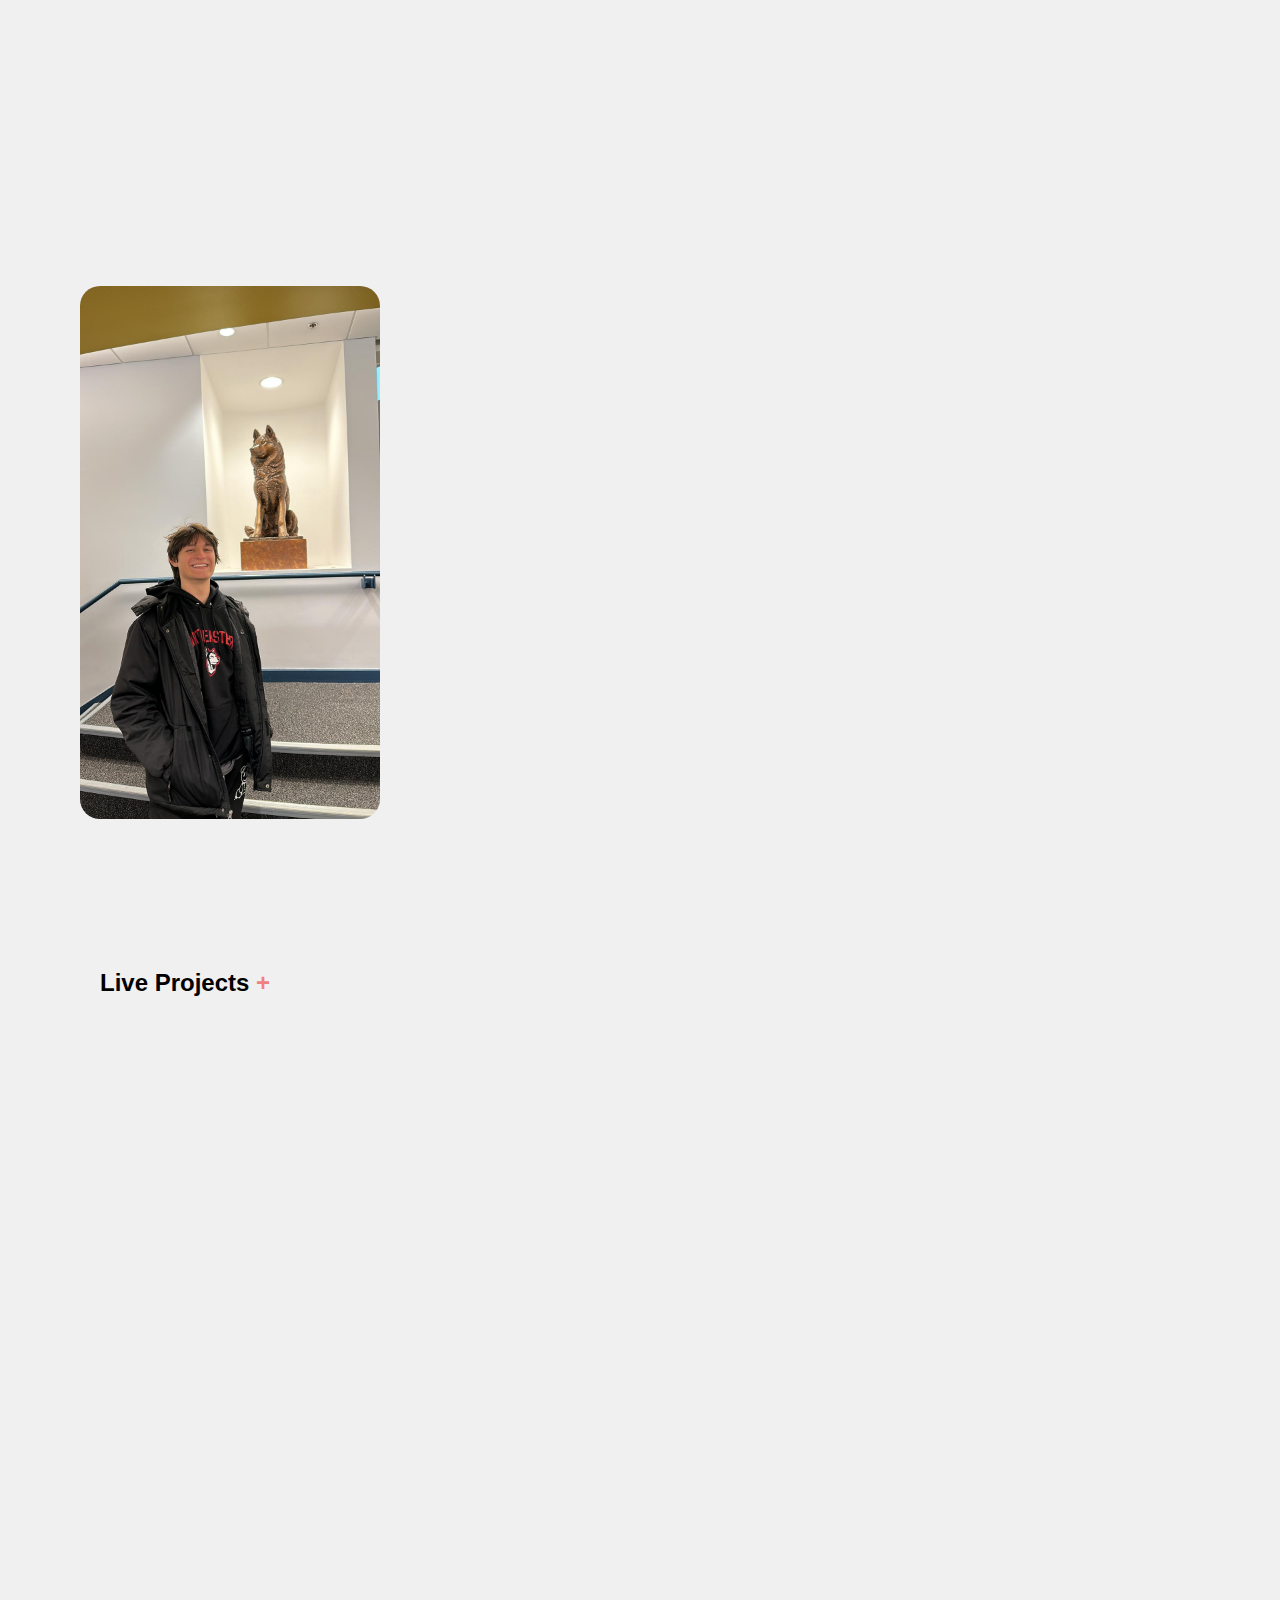
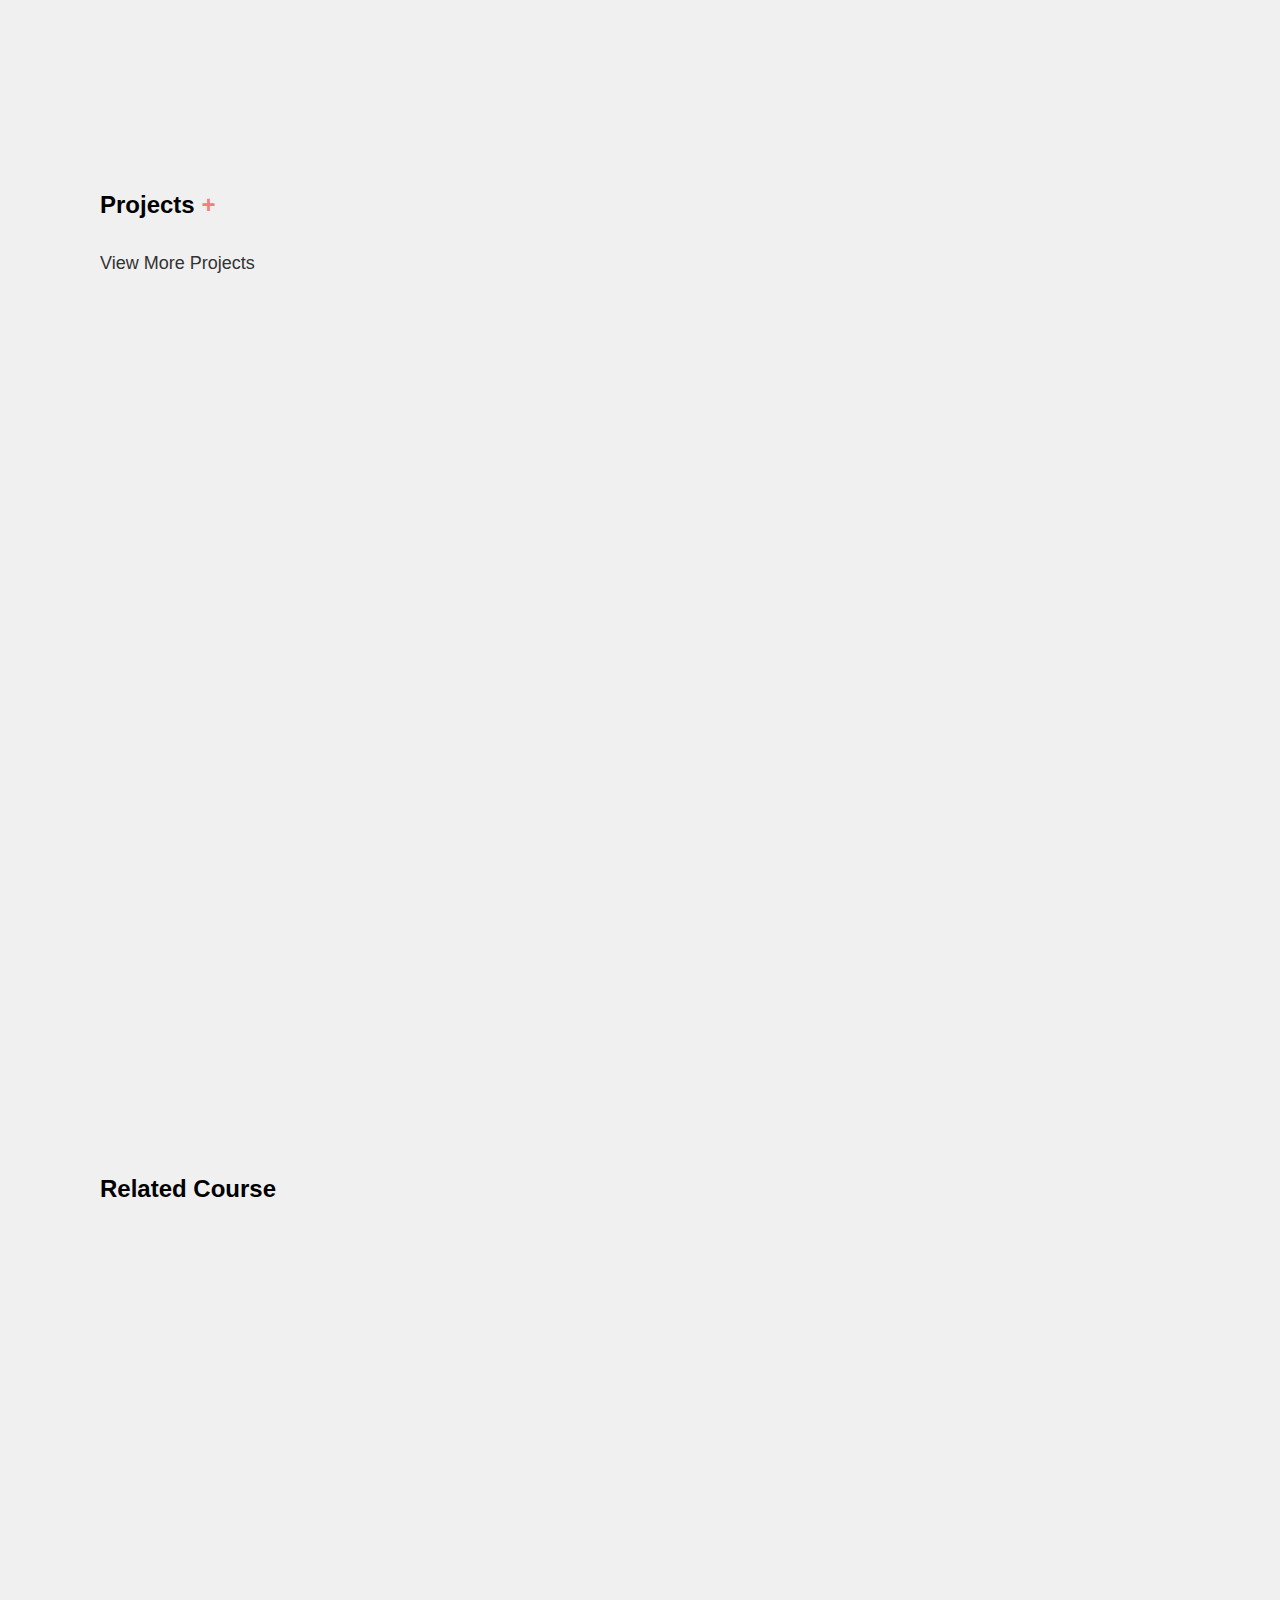
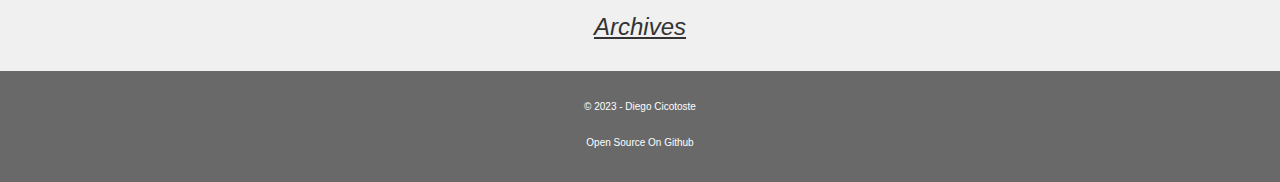
<file: index.html>
<!DOCTYPE html>
  <html lang="en">
  <head>
    <meta charset="UTF-8">
    <meta name="description" content="Diego Cicotoste - Software Engineer">
    <meta name="viewport" content="width=device-width, initial-scale=1.0">
    <title>Diego Cicotoste</title>

    <link rel="stylesheet" href="./css/main.css">
    <link rel="icon" type="image/png" href="./img/smallLogo.png">
  </head>
  <body>

  <!-- TITLES -->
  <header>
    <div class="title">
      <h2 class="typewriter">Diego Cicotoste</h2>
    </div>
  </header>

  <div class="subTitle">
    <h2 class="typewriter">Software Developer Engineer</h2>
  </div>

  <!-- MEDIA -->
  <div class="animate-up">
    <div class="photoTitle">
      <div class="image-container">
        <a href="https://github.com/DiegoCico" target="_blank"> <img src="./img/github.png" height="40" width="40"/> </a>
        <div class="hover-line"></div>
      </div>

      <div class="image-container">
        <a href="https://www.instagram.com/diego_cicotoste/" target="_blank"> <img src="./img/insta.png" height="40" width="40"/> </a>
        <div class="hover-line"></div>
      </div>

      <div class="image-container">
        <a href="https://www.linkedin.com/in/diego-cicotoste/" target="_blank"> <img src="./img/linked.png" height="40" width="40"/> </a>
        <div class="hover-line"></div>
      </div>
    </div>
  </div>

  <!-- INTRODUCTION -->
  <div style="display: flex; align-items: center">
    <img id="myImage" class="aboutMePhoto" src="./img/me.JPG" style="margin: 80px; border-radius: 20px; max-width: 100%; width: 300px; height: auto; object-fit: cover;"/>
    <div class="animate-up">
      <h3 class="aboutMe">About Me</h3>
      <p class="aboutMe">Hi, I am a current student at Northeastern University class of 2027, studying Computer Science.</p>
      <p class="aboutMe">I started coding when I was in 8th grade, creating games on Unity using the language C#.</p>
      <p class="aboutMe">When I started High School, I participated in mobile development competitions at <strong><a href="https://www.fbla.org/" style="color: black" target="_blank">FBLA</a></strong>, qualified for <strong>regionals</strong>, and was awarded <strong>1st</strong> in states.</p>
      <p class="aboutMe"> Currently, working on developing my own pipeline for big projects in java and creating an algorithm for my job!</p>
      <p class="aboutMe">What I plan to do in my summer: returning to <a href="https://www.linkedin.com/feed/update/urn:li:activity:7245482504801988609/" target="_blank" style="font-weight: bold; text-decoration: underline; color: black">Amazon!</a></p>
      <p class="aboutMe">Last project I worked on, <span id="lastCommitDate">Loading...</span></p>
      <p class="aboutMe">
        <button onclick="window.open('https://calendly.com/cicotosted/coffee-chat', '_blank')" class="schedule-button">
          Schedule a Meeting
        </button>
      </p>

    </div>
  </div>

  <!-- EXPERIENCE SECTION -->
  <!-- <div class="experience-section">
    <h3 class="section-title">Experience</h3>
    <div class="experience-slider">
      <div class="experience-page">
        <div class="experience-item" data-role="Software Developer Engineer Intern" data-duration="May 2025 - Aug 2025" data-description="Summer Intership 2025">
          <h4>Amazon</h4>
          <p>Software Developer Engineer Intern</p>
      </div>
      <div class="experience-page">
        <div class="experience-item" data-role="Data Engineer" data-duration="Sept 2024 - Present" data-description="Manage our website data, create algorithms to make sure the data travels more smoothly -- https://supplytrace.org">
          <h4>Supply Trace</h4>
          <p>Data Engineer</p>
        </div>
      <div class="experience-item" data-role="Software Developer Engineer Intern" data-duration="May 2024 - Aug 2024" data-description="
  I extracted and processed data from over 2 million users monthly using the Productiv API, which significantly enhanced data insights for business strategies. Additionally, I designed and deployed a custom data pipeline using TypeScript, which reduced data processing time by 40%. I also implemented data visualization on Amazon QuickSight, improving user interface satisfaction by 15% and contributing to a cost reduction of 15 million dollars.">
          <h4>Amazon</h4>
          <p>Software Developer Engineer Intern</p>
        </div>
        <div class="experience-item" data-role="Founder" data-duration="Jun 2021 - Sep 2023" data-description="
  Founded and scaled an online coding tutoring platform, delivering 1,000+ hours of personalized
  sessions to children aged 8-16.">
          <h4>Kid Teaches Kids</h4>
          <p>Founder</p>
        </div>
      </div>
      <div class="experience-page">
        <div class="experience-item" data-role="Manager" data-duration="Jun 2021 - Aug 2023" data-description="
  I led a team of 15 instructors, consistently delivering over $30,000 in revenue each month, with a peak of more than $70,000 during summer camps.">
          <h4>Code Ninjas</h4>
          <p>Manager</p>
        </div>
        <div class="experience-item" data-role="Founder" data-duration="Jun 2021 - May 2023" data-description="
  Club chapter focuses on collecting toys and school/hygiene items in support of unprivileged children, with a goal of 1500 items per year.">
          <h4>The Hope Box</h4>
          <p>Founder</p>
        </div>
        <div class="experience-item" data-role="Assistant" data-duration="Jun 2021 - May 2023" data-description="
  During this unpaid internship, I contributed to the development of application projects utilizing the Android platform, leveraging technologies such as Java, XML, HTML, and CSS to build and optimize user interfaces and functionality.">
          <h4>Pinbank Brazil</h4>
          <p>Assistant</p>
        </div>
      </div>
    </div>
    <div class="pagination-balls">
      <div class="ball active" data-index="0"></div>
      <div class="ball" data-index="1"></div>
  </div>
</div>
    <div class="pagination-lines"></div>
  </div> -->

  <!-- Pop-up modal for job details -->
  <div id="experience-modal" class="modal">
    <div class="modal-content">
      <span class="close-btn">&times;</span>
      <h4 id="company-name"></h4>
      <p><strong>Role:</strong> <span id="job-role"></span></p>
      <p><strong>Duration:</strong> <span id="job-duration"></span></p>
      <p id="job-description"></p>
    </div>
  </div>

  <!-- LIVE PROJECTS -->
  <h3 class="projectsTitle"> Live Projects </h3>
  <div class="rowBox">
    <div class="box animate-up" style="position: relative; flex-basis: 100%; display: flex; align-items: center;">
      <img src="./img/dya_photo.png" height="90%" width="300" style="margin-right: 20px;"/>
      <div>
        <p class="boxTitle"> DYA - Develop Your Abilities </p>
        <p class="boxSubTitle">
          led the development of DYA, a dynamic website designed to teach kids the fundamentals of coding. Unfortunately, the server is currently offline due to budget constraints, but the project remains a valuable educational resource.
        </p>
        <p class="boxSubTitle">
          <strong>Contributors:</strong>
          <a href="https://www.linkedin.com/in/yurii-hriaziev-7aa875240/" style="color: black; font-weight: bold; text-decoration: none;" target="_blank">
            Yurii Hriaziev</a> - <span style="font-weight: normal;">Developer</span>,
          <a href="https://www.linkedin.com/in/andressa-cicotoste-195230282/" style="color: black; font-weight: bold; text-decoration: none;" target="_blank">
            Andressa Cicotoste</a> - <span style="font-weight: normal;">Designer</span>
        </p>
      </div>
      <div style="position: absolute; top: 10px; right: 10px; background-color: red; color: white; padding: 5px 10px; border-radius: 5px;">
        BETA
      </div>
      <div class="center-container" style="position: absolute; bottom: 10px; left: 50%; transform: translateX(-50%); display: flex;">
        <div class="image-container" style="margin-right: 10px;">
          <a href="https://github.com/DiegoCico/DYA" target="_blank"> <img src="./img/github.png" height="40" width="40"/> </a>
          <div class="hover-line"></div>
        </div>
        <div class="image-container">
          <a href="http://diegocico.github.io/DYA/" target="_blank"> <img src="./img/web.png" height="40" width="40"/> </a>
          <div class="hover-line"></div>
        </div>
      </div>
    </div>
  </div>

  <div class="box animate-up" style="position: relative; flex-basis: 100%; display: flex; align-items: center; height: 200px">
    <img src="../img/toolGuide.png" height="5%" width="50px" style="margin-right: 20px;"/>
    <div>
      <p class="boxTitle"> tools.guide </p>
      <p class="boxSubTitle"> A comprehensive guide to various tools and technologies in the software development world. This project aims to help developers find the right tools for their needs and understand their usage and benefits. </p>
    </div>
    <div class="center-container" style="position: absolute; bottom: 10px; left: 50%; transform: translateX(-50%); display: flex;">
      <div class="image-container" style="margin-right: 10px;">
        <a href="https://github.com/DiegoCico/tools.guide" target="_blank"> <img src="./img/github.png" height="40" width="40"/> </a>
        <div class="hover-line"></div>
      </div>
      <div class="image-container">
        <a href="http://diegocico.github.io/tools.guide/" target="_blank"> <img src="./img/web.png" height="40" width="40"/> </a>
        <div class="hover-line"></div>
      </div>
    </div>
  </div>
  </div>

  <!-- PROJECTS -->
  <h3 class="projectsTitle"> Projects </h3>
  <div class="view-more-container">
    <a href="projects.html" class="view-more-link">View More Projects</a>
  </div>
  <div class="rowBox">
    <div class="box animate-up">
      <img src="./img/toolKit.png" height="30" width="30"/>
      <p class="boxTitle"> diego.tools </p>
      <p class="boxSubTitle"> Introducing an innovative and user-friendly tool designed specifically for beginners in coding. This efficient solution simplifies complex coding concepts, making it an ideal starting point for those embarking on their programming journey.</p>
      <div class="center-container">
        <div class="image-container">
          <a href="https://github.com/DiegoCico/diego.tools" target="_blank"> <img src="./img/github.png" height="40" width="40"/> </a>
          <div class="hover-line"></div>
        </div>
        <div class="image-container">
          <a href="https://diegocico.github.io/tools.guide/" target="_blank"> <img src="./img/web.png" height="40" width="40"/> </a>
          <div class="hover-line"></div>
        </div>
      </div>
    </div>

    <div class="box animate-up">
      <img src="./img/toolKit.png" height="30" width="30"/>
      <p class="boxTitle"> Predator/Prey Simulation </p>
      <p class="boxSubTitle"> A Java predator-prey simulation program visualizes interactions between predators and prey, including an analytical chart tracking population trends for ecological analysis.</p>
      <div class="center-container">
        <div class="image-container">
          <a href="https://github.com/DiegoCico/PredatorPreySim" target="_blank"> <img src="./img/github.png" height="40" width="40"/> </a>
          <div class="hover-line"></div>
        </div>
      </div>
    </div>

    <div class="box animate-up">
      <img src="./img/toolKit.png" height="30" width="30"/>
      <p class="boxTitle"> Algo Visualizer </p>
      <p class="boxSubTitle"> The Sorting Visualization Tool is a Python application that graphically demonstrates how various sorting algorithms work. It helps users understand the mechanics behind each algorithm through dynamic visualizations and interactive controls.</p>
      <div class="center-container">
        <div class="image-container">
          <a href="https://github.com/DiegoCico/AlgoVisualizer" target="_blank"> <img src="./img/github.png" height="40" width="40"/> </a>
          <div class="hover-line"></div>
        </div>
      </div>
    </div>

    <div class="box animate-up">
      <img src="./img/toolKit.png" height="30" width="30"/>
      <p class="boxTitle"> Survival Sprint Harvest </p>
      <p class="boxSubTitle"> an AI-driven simulation where agents must find and collect food to survive. Manage their movements and energy to ensure they thrive, returning to base strategically to avoid running out of energy.</p>
      <div class="center-container">
        <div class="image-container">
          <a href="https://github.com/DiegoCico/SurvivalSprintHarvest" target="_blank"> <img src="./img/github.png" height="40" width="40"/> </a>
          <div class="hover-line"></div>
        </div>
      </div>
    </div>
  </div>

  <!-- RELATED COURSE -->
  <h3 style="margin-left: 100px; margin-top: 70px; font-size: x-large"> Related Course </h3>
  <div class="rowBox">
    <div class="box animate-up">
      <img src="./img/school.jpg" height="20" width="20"/>
      <p class="boxTitle"> CS Final Projects </p>
      <p class="boxSubTitle">The GitHub repository provides a thorough compilation of all the computer science courses I have completed, featuring detailed descriptions and documentation of the final projects undertaken in each course.</p>
      <div class="center-container">
        <div class="image-container" >
          <a href="https://github.com/DiegoCico/CS_Final_Projects" target="_blank"> <img src="./img/github.png" height="40" width="40"/> </a>
          <div class="hover-line"></div>
        </div>
      </div>
    </div>
  </div>

  <!-- ARCHIVE -->
  <center>
    <a class="archive" href="https://github.com/DiegoCico?tab=repositories" target="_blank"> Archives </a>
  </center>

  <!-- FOOTER -->
  <footer>
    <p style="font-size: 10px"> © 2023 - Diego Cicotoste</p>
    <div class="text-container">
      <a href="https://github.com/DiegoCico/DiegoCico.github.io" style="font-size: 10px; color: white; text-decoration: none" target="_blank"> Open Source On Github </a>
      <div class="hover-line-text"></div>
    </div>
  </footer>

  <!-- Embedded Scripts -->
  <script>
    window.addEventListener('scroll', function() {
      var header = document.querySelector("header");
      var title = document.querySelector(".title h2");

      header.classList.toggle('scrolled', window.scrollY > 50);
      title.classList.toggle('scrolled', window.scrollY > 50);
    });
  </script>

  <script>
    // Fade-in Effect for 'About Me' Image
    document.addEventListener('DOMContentLoaded', function() {
      setTimeout(function() {
        document.getElementById('myImage').classList.add('fade-in');
      }, 350);
    });
  </script>



  <!-- Include the External JavaScript Files -->
  <script src="js/githubCommit.js"></script>
  <script src="js/experience.js"></script>
  </body>
  </html>
</file>
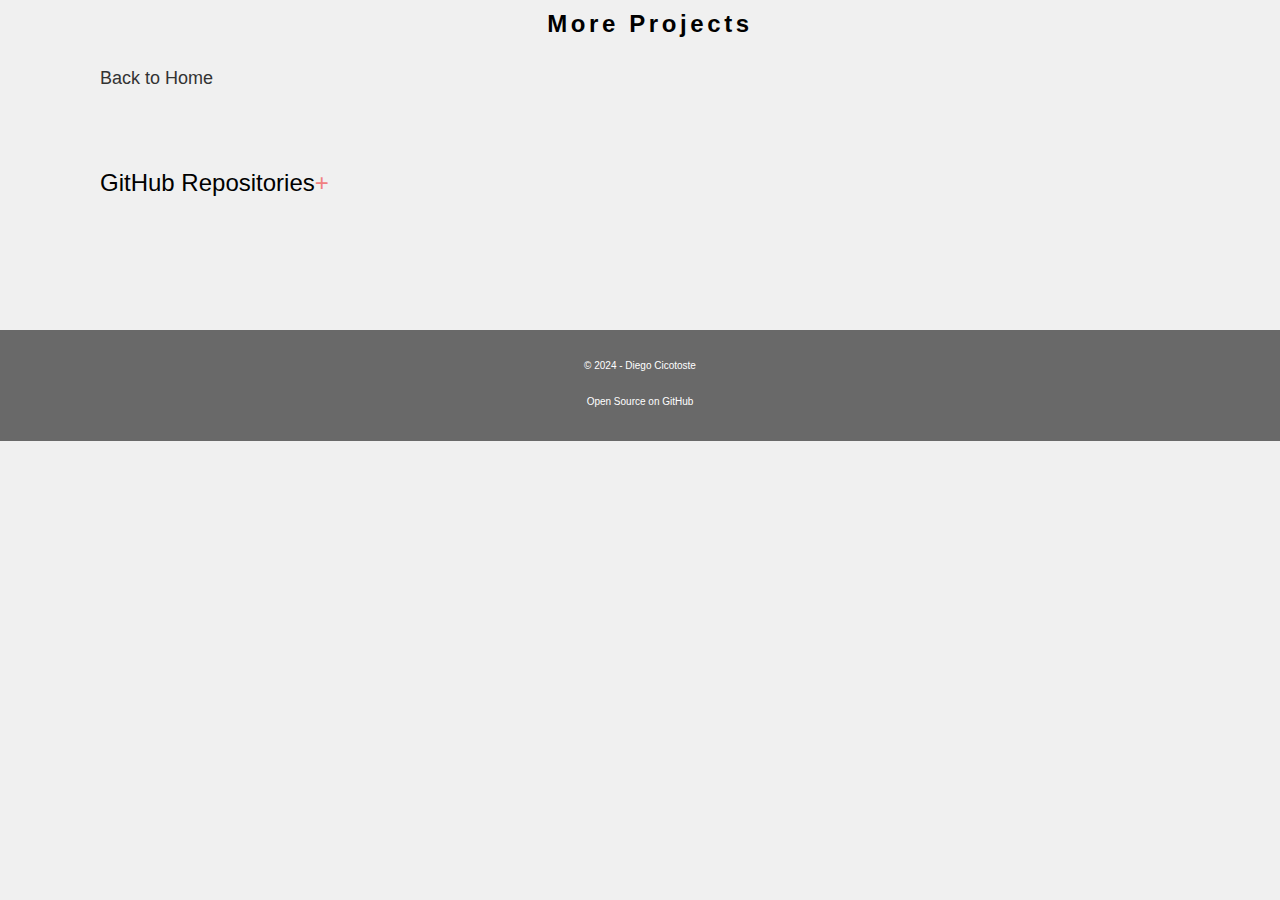
<file: projects.html>
<!DOCTYPE html>
<html lang="en">
<head>
  <meta charset="UTF-8">
  <meta name="viewport" content="width=device-width, initial-scale=1.0">
  <title>More Projects - Diego Cicotoste</title>
  <link rel="stylesheet" href="../css/main.css">
</head>
<body>

<header>
  <h2 class="typewriter">More Projects</h2>
</header>

<div class="header-container">
  <div class="view-more-container" style="margin-top: 4.5%">
    <a href="index.html" class="view-more-link">Back to Home</a>
  </div>
  <div class="projectsTitle">GitHub Repositories</div>
</div>

<!-- Project Count -->
<div class="project-count" id="projectCount">Total Projects: Loading...</div>

<div class="projects-list rowBox" id="projectsList"></div>

<!-- Footer -->
<footer>
  <p style="font-size: 10px">© 2024 - Diego Cicotoste</p>
  <div class="text-container">
    <a href="https://github.com/DiegoCico/DiegoCico.github.io" style="font-size: 10px; color: white; text-decoration: none" target="_blank">Open Source on GitHub</a>
    <div class="hover-line-text"></div>
  </div>
</footer>

<script>
  let currentPage = 1;
  const perPage = 10;
  let repos = [];
  let totalRepos = 0;
  let fetching = false;

  // Fetch GitHub Repositories with Pagination
  async function fetchGithubRepos(page = 1) {
    const response = await fetch(`https://api.github.com/users/DiegoCico/repos?per_page=100&page=${page}`);
    const data = await response.json();

    if (data.length > 0) {
      repos = repos.concat(data); // Combine current repos with new ones
      totalRepos = repos.length;

      // Sort repositories by creation date (most recent first)
      repos.sort((a, b) => new Date(b.created_at) - new Date(a.created_at));

      // Display the total project count
      document.getElementById('projectCount').innerText = `Total Projects: ${totalRepos}`;

      // Load first batch of projects if this is the first fetch
      if (page === 1) {
        loadProjects();
      }

      // Fetch the next page if the current page is full (100 repos per page)
      if (data.length === 100) {
        fetchGithubRepos(page + 1);
      }
    }
  }

  // Load Projects in Batches
  function loadProjects() {
    if (fetching) return;
    fetching = true;

    const start = (currentPage - 1) * perPage;
    const end = currentPage * perPage;
    const currentRepos = repos.slice(start, end);

    const projectList = document.getElementById('projectsList');

    currentRepos.forEach(repo => {
      const projectItem = document.createElement('div');
      projectItem.classList.add('box', 'animate-up');

      // Check if the repository has an associated website (homepage field)
      const websiteLink = repo.homepage ? `
        <div class="image-container" style="margin-left: 10px;">
          <a href="${repo.homepage}" target="_blank">
            <img src="../img/web.png" height="40" width="40"/>
          </a>
          <div class="hover-line"></div>
        </div>
      ` : '';

      projectItem.innerHTML = `
        <h3 class="boxTitle">${repo.name}</h3>
        <p class="boxSubTitle">${repo.description ? repo.description : 'No description available.'}</p>
        <div class="center-container">
          <div class="image-container">
            <a href="${repo.html_url}" target="_blank">
              <img src="../img/github.png" height="40" width="40"/>
            </a>
            <div class="hover-line"></div>
          </div>
          ${websiteLink} <!-- Conditionally display the website link -->
        </div>
      `;
      projectList.appendChild(projectItem);
    });

    currentPage++;
    fetching = false;
  }

  // Infinite Scroll Logic
  window.addEventListener('scroll', () => {
    if (window.innerHeight + window.scrollY >= document.body.offsetHeight - 500) {
      if ((currentPage - 1) * perPage < repos.length) {
        loadProjects();
      }
    }
  });

  fetchGithubRepos();
</script>

</body>
</html>
</file>
<file: css/main.css>
/* Global body styles */
body {
  margin: 0;
  padding: 0;
  font-family: 'Arial', sans-serif;
  background-color: #f0f0f0;
}

/* Header styles */
header {
  position: fixed;
  top: 0;
  width: 100%;
  text-align: center;
  background: #f0f0f0;
  padding: 10px;
  z-index: 1000;
}

header.scrolled {
  background: #f0f0f0;
}

/* Title within the header */
.title h2 {
  font-size: xxx-large;
  transition: font-size 0.5s ease, padding 0.5s ease;
  padding: 5px;
  background: #f0f0f0;
  margin-bottom: 0;
  text-align: center;
}

.title h2.scrolled {
  font-size: large;
  padding: 5px;
  background: #f0f0f0;
}

.title {
  background: #f0f0f0;
  font-family: monospace;
  font-style: oblique;
  text-align: center;
  opacity: 0;
  animation: fadeIn 5s forwards;
}

/* Subtitle styles */
.subTitle {
  color: #888888;
  font-family: monospace;
  text-align: center;
  margin-top: 100px;
  opacity: 0;
  animation: fadeIn 5s forwards;
}

/* Styles for photo titles */
.photoTitle {
  display: flex;
  justify-content: center;
  text-align: center;
  margin-top: 20px;
}

/* Container for images */
.image-container {
  position: relative;
  display: inline-block;
  margin: 10px;
}

.image-container a {
  display: block;
  text-decoration: none;
}

/* Image styles */
.image-container img {
  display: block;
  height: 40px;
  width: 40px;
}

/* Hover effect for images */
.hover-line {
  position: absolute;
  left: 50%;
  transform: translateX(-50%) scaleY(1);
  width: 80%;
  height: 2px;
  background-color: black;
  bottom: -15px;
  opacity: 0;
  transition: opacity 0.3s ease-in-out, transform 0.3s ease-in-out;
}

.image-container:hover .hover-line {
  opacity: 1;
  transform: translateX(-50%) scaleY(1.5);
}

/* Styles for 'About Me' section */
.aboutMe {
  font-family: monospace;
  margin-left: 28px;
  font-size: 15px;
}

.schedule-button {
  background-color: #0073e6;
  color: white;
  border: none;
  padding: 10px 20px;
  font-size: 16px;
  border-radius: 5px;
  cursor: pointer;
  transition: background-color 0.3s ease;
}

.schedule-button:hover {
  background-color: #005bb5;
}

@keyframes fadeIn {
  from {
    opacity: 0;
  }
  to {
    opacity: 1;
  }
}

/* Typewriter effect for text */
.typewriter {
  display: inline-block;
  overflow: hidden;
  white-space: nowrap;
  margin: 0 auto;
  letter-spacing: 0.15em;
  animation: typing 5.5s steps(30, end), blink-caret 0.75s step-end infinite;
}

@keyframes typing {
  from {
    width: 0;
  }
  to {
    width: 100%;
  }
}

@keyframes blink-caret {
  from, to {
    border-color: transparent;
  }
  50% {
    border-color: #3498db;
  }
}

/* Container for animations */
.animation-container {
  position: relative;
}

.animate-up {
  opacity: 0;
  transform: translateY(50px);
  animation: slide-up 1.75s ease-out forwards;
}

@keyframes slide-up {
  to {
    opacity: 1;
    transform: translateY(0);
  }
}

/* 'About Me' photo */
.aboutMePhoto {
  opacity: 0;
  transition: opacity 1s ease-in-out;
}

.fade-in {
  opacity: 1;
}

.rowBox {
  display: flex;
  justify-content: center;
  flex-wrap: wrap;
}

.box {
  flex: 0 1 90%;
  border: 1px solid #ccc;
  padding: 20px;
  height: 350px;
  margin: 3vw;
  border-radius: 15px;
  box-shadow: 0 4px 8px rgba(0,0,0,0.1);
  background-color: #f9f9f9;
  opacity: 0;
  transform: translateY(50px);
  animation: slide-up 1.75s ease-out forwards;
}

@media (min-width: 600px) {
  .box {
    flex: 0 1 50%;
  }
}

@media (min-width: 1024px) {
  .box {
    flex: 0 1 30%;
  }
}

.boxTitle {
  font-size: 30px;
  text-align: center;
  font-family: Arial, sans-serif;
  font-weight: bold;
}

.boxSubTitle {
  margin: 5px;
  color: #666;
  text-align: center;
  font-family: Arial, sans-serif;
}

.center-container {
  display: flex;
  justify-content: center;
  align-items: center;
}

.archive {
  text-align: center;
  color: #333;
  font-family: 'Arial', sans-serif;
  font-size: 1.5em;
  font-style: italic;
  margin-top: 20px;
}

.archive:hover {
  color: #3498db;
}

/* Footer */
footer {
  background-color: dimgrey;
  color: white;
  padding: 20px;
  text-align: center;
}

.text-container {
  padding: 10px;
  display: inline-block;
}

.text-container a {
  font-size: 10px;
  text-decoration: none;
}

.text-container .hover-line-text {
  width: 0;
  height: 2px;
  background-color: white;
  transition: width 0.3s ease;
}

.text-container:hover .hover-line-text {
  width: 100%;
}

.projectsTitle {
  margin-left: 100px;
  margin-top: 70px;
  font-size: x-large;
  white-space: nowrap;
  overflow: hidden;
  width: fit-content;
}

.projectsTitle::after {
  content: '+';
  color: lightcoral;
}

/* EXPERIENCE SECTION */
.experience-section {
  position: relative;
  margin: 50px 0;
  text-align: left;
}

.section-title {
  font-size: 24px;
  margin-bottom: 20px;
  margin-left: 100px;
}

/* Experience Slider */
.experience-slider {
  display: flex;
  overflow-x: auto;
  gap: 20px;
  margin-left: 100px;
  padding-bottom: 10px;
  padding-right: 20px;
  cursor: grab;
  scroll-behavior: smooth;
  -webkit-overflow-scrolling: touch;
  scroll-snap-type: x mandatory;
}

.experience-slider::-webkit-scrollbar {
  height: 8px;
}

.experience-slider::-webkit-scrollbar-track {
  background: #f0f0f0;
  border-radius: 4px;
}

.experience-slider::-webkit-scrollbar-thumb {
  background-color: #3498db;
  border-radius: 4px;
}

.experience-slider::-webkit-scrollbar {
  display: none;
}

.experience-page {
  display: flex;
  flex: 0 0 100%;
  gap: 20px;
  scroll-snap-align: start;
}

.experience-item {
  flex: 1;
  min-width: 250px;
  background-color: #f9f9f9;
  padding: 20px;
  border-radius: 10px;
  cursor: pointer;
  transition: transform 0.3s ease, box-shadow 0.3s ease, border 0.3s ease;
}

.experience-item:hover {
  transform: scale(1.05);
  box-shadow: 0 8px 24px rgba(0, 0, 0, 0.2);
}

.pagination-lines {
  display: flex;
  justify-content: center;
  align-items: center;
  margin-top: 20px;
  gap: 10px;
}

.pagination-lines .line {
  width: 12px;
  height: 12px;
  background-color: #bbb;
  border-radius: 50%;
  position: relative;
  cursor: pointer;
  transition: background-color 0.5s ease, transform 0.5s ease, width 0.5s ease, height 0.5s ease;
}

.pagination-lines .line.active {
  background-color: #bbb;
  transform: scaleY(1.2);
  width: 40px;
  height: 4px;
  border-radius: 2px;
}

.pagination-lines .line:hover {
  background-color: #999;
}

/* Modal */
.modal {
  display: none;
  position: fixed;
  z-index: 1000;
  left: 0;
  top: 0;
  width: 100%;
  height: 100%;
  background-color: rgba(0, 0, 0, 0.5);
}

.modal-content {
  background-color: #fff;
  margin: 10% auto;
  padding: 20px;
  border-radius: 10px;
  width: 80%;
  max-width: 400px;
  box-shadow: 0 4px 12px rgba(0, 0, 0, 0.1);
}

.close-btn {
  float: right;
  font-size: 24px;
  cursor: pointer;
}

/* MEDIA QUERIES */

/* For mobile screens */
@media only screen and (max-width: 600px) {
  .title h2 {
    font-size: large;
  }

  .subTitle h2 {
    font-size: medium;
  }

  header {
    padding: 5px;
  }

  .aboutMePhoto {
    width: 100px;
    height: auto;
    margin: 20px;
  }

  .image-container img {
    width: 30px;
    height: 30px;
  }

  .box {
    flex: 0 1 100%;
    padding: 10px;
    height: auto;
    margin: 10px;
  }

  .boxTitle {
    font-size: 20px;
  }

  .boxSubTitle {
    font-size: 12px;
  }

  .experience-slider {
    display: block;
    overflow: visible;
    margin-left: 0;
  }

  .experience-page {
    display: block;
  }

  footer {
    padding: 10px;
    font-size: 8px;
  }
}

/* For tablets */
@media only screen and (min-width: 600px) and (max-width: 1024px) {
  .box {
    flex: 0 1 45%;
    margin: 20px;
  }
}

/* Ensure images scale properly */
img {
  max-width: 100%;
  height: auto;
}

/* Initially hidden */
.animate-up {
  opacity: 0;
  transform: translateY(50px);
  transition: opacity 0.6s ease-out, transform 0.6s ease-out;
}

/* Class to add when element is visible */
.in-view {
  opacity: 1;
  transform: translateY(0);
}

/* Animation for sliding in from the left */
.animate-slide-left {
  opacity: 0;
  transform: translateX(-100px);
  transition: opacity 0.6s ease-out, transform 0.6s ease-out;
}

.in-view-slide-left {
  opacity: 1;
  transform: translateX(0);
}

/* Animation for sliding in from the right */
.animate-slide-right {
  opacity: 0;
  transform: translateX(100px);
  transition: opacity 0.6s ease-out, transform 0.6s ease-out;
}

.in-view-slide-right {
  opacity: 1;
  transform: translateX(0);
}

/* Animation for scaling up */
.animate-scale-up {
  opacity: 0;
  transform: scale(0.8);
  transition: opacity 0.6s ease-out, transform 0.6s ease-out;
}

.in-view-scale-up {
  opacity: 1;
  transform: scale(1);
}

/* Styling for the View More Projects Link */
.view-more-container {
  display: flex;
  justify-content: left;
  margin-left: 80px;
}

.view-more-link {
  font-family: 'Arial', sans-serif;
  font-size: 18px;
  color: #333;
  text-decoration: none;
  padding-bottom: 2px;
  position: relative;
  padding: 10px 20px;
  transition: all 0.3s ease;
  border-radius: 12px;
}

.view-more-link::after {
  content: '';
  position: absolute;
  left: 0;
  bottom: 0;
  width: 100%;
  height: 2px;
  background-color: #333;
  transform: scaleX(0);
  transform-origin: bottom right;
  transition: transform 0.3s ease;
}

.view-more-link:hover::after {
  transform: scaleX(1);
  transform-origin: bottom left;
}

.view-more-link:hover {
  color: #000;
  transform: scale(1.05); /* Slightly enlarge the link on hover */
}

.view-more-link:active {
  transform: scale(0.98); /* Provide feedback when clicked */
}



/* Project Count Styling */
.project-count {
  text-align: center;
  font-size: 20px;
  margin: 20px;
  color: #333;
  font-family: 'Arial', sans-serif;
  font-style: italic;
  opacity: 0;
  transform: translateY(50px);
  animation: fade-in-slide-up 1s ease forwards;
}

/* Add Fade-In and Slide-Up Animation */
@keyframes fade-in-slide-up {
  0% {
    opacity: 0;
    transform: translateY(50px);
  }
  100% {
    opacity: 1;
    transform: translateY(0);
  }
}

.projects-list {
  display: flex;
  justify-content: center;
  flex-wrap: wrap;
  padding: 20px;
  max-width: 1200px;
  margin: auto;
}

.box {
  flex: 0 1 90%;
  border: 1px solid #ccc;
  padding: 20px;
  height: auto;
  margin: 3vw;
  border-radius: 15px;
  box-shadow: 0 4px 8px rgba(0, 0, 0, 0.1);
  background-color: #f9f9f9;
  opacity: 0;
  transform: translateY(50px);
  animation: slide-up 1.75s ease-out forwards;
}

/* Add Fade-In Animation */
@keyframes slide-up {
  to {
    opacity: 1;
    transform: translateY(0);
  }
}

/* Ensure Responsiveness */
@media (min-width: 600px) {
  .box {
    flex: 0 1 45%;
  }
}

@media (min-width: 1024px) {
  .box {
    flex: 0 1 30%;
  }
}

/* Footer Styling */
footer {
  background-color: dimgrey;
  color: white;
  padding: 20px;
  text-align: center;
  margin-top: 30px;
}

.text-container a {
  font-size: 10px;
  color: white;
  text-decoration: none;
}
</file>
